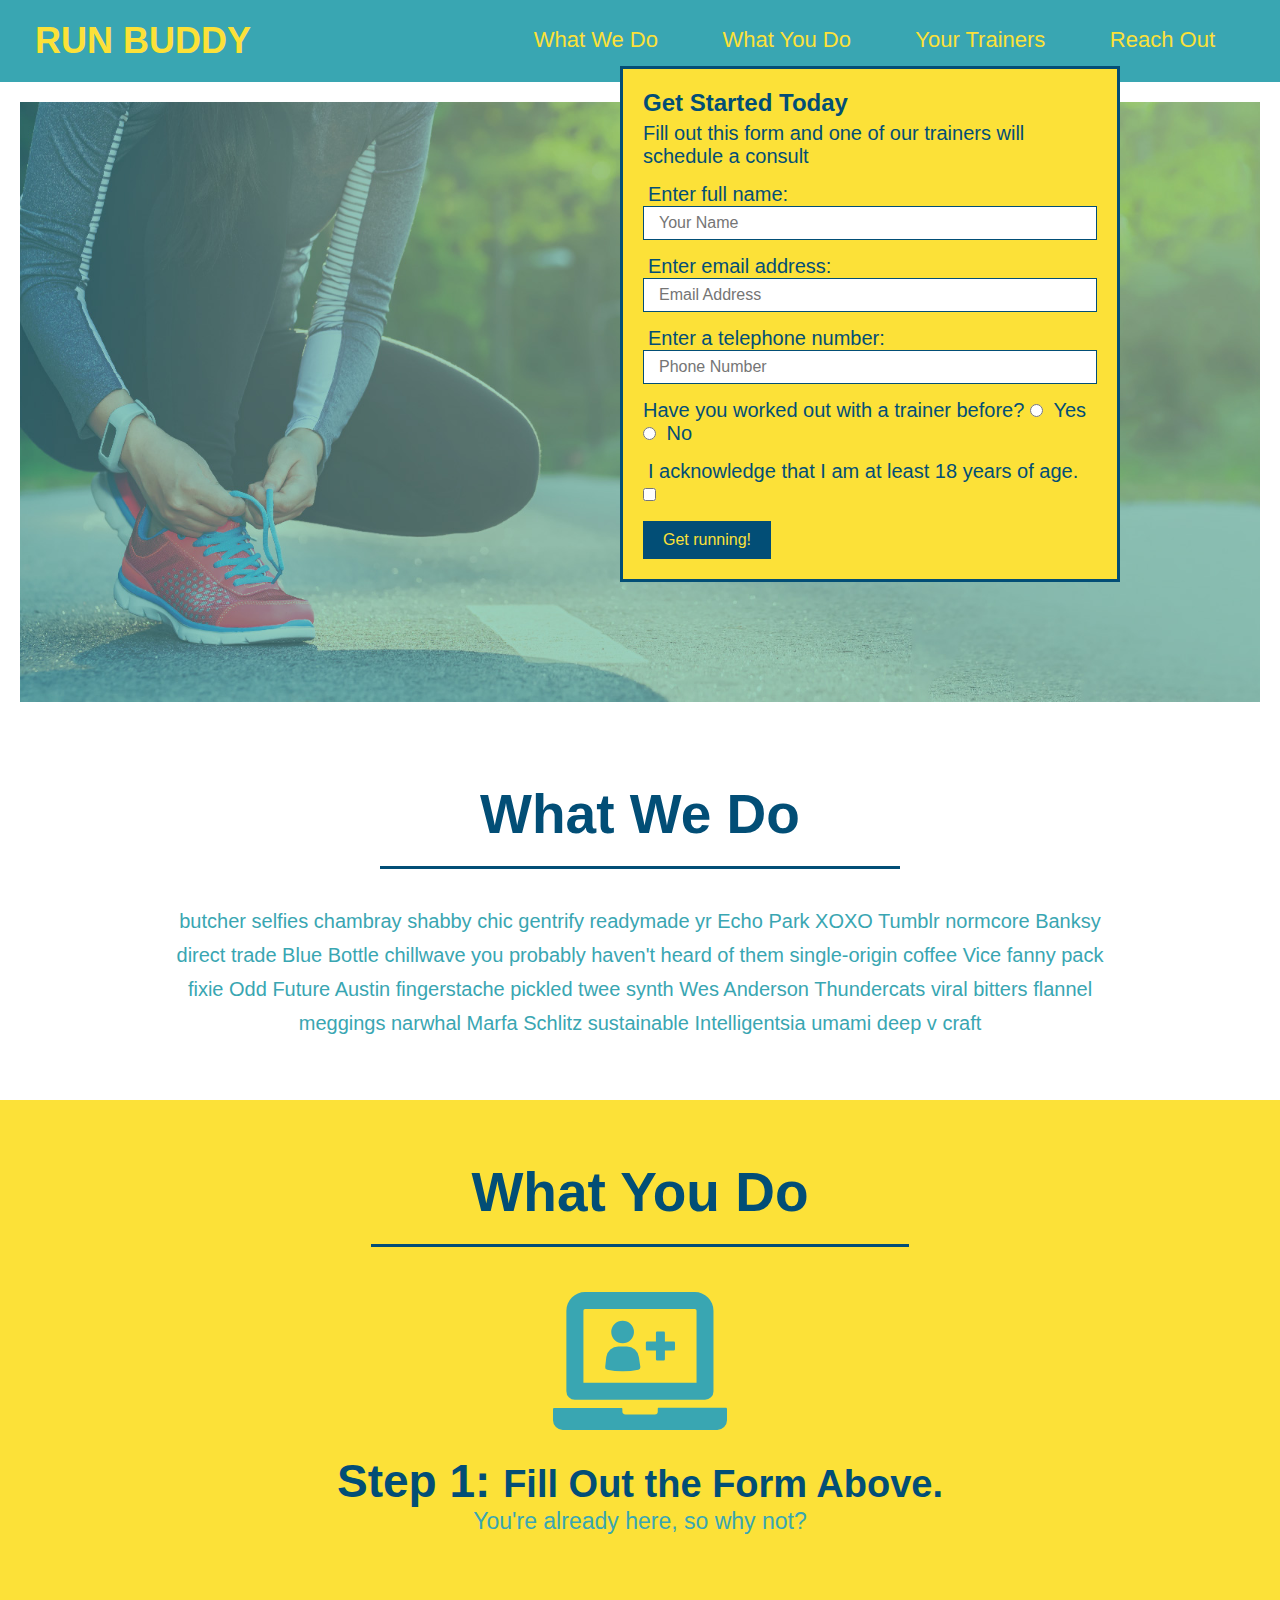
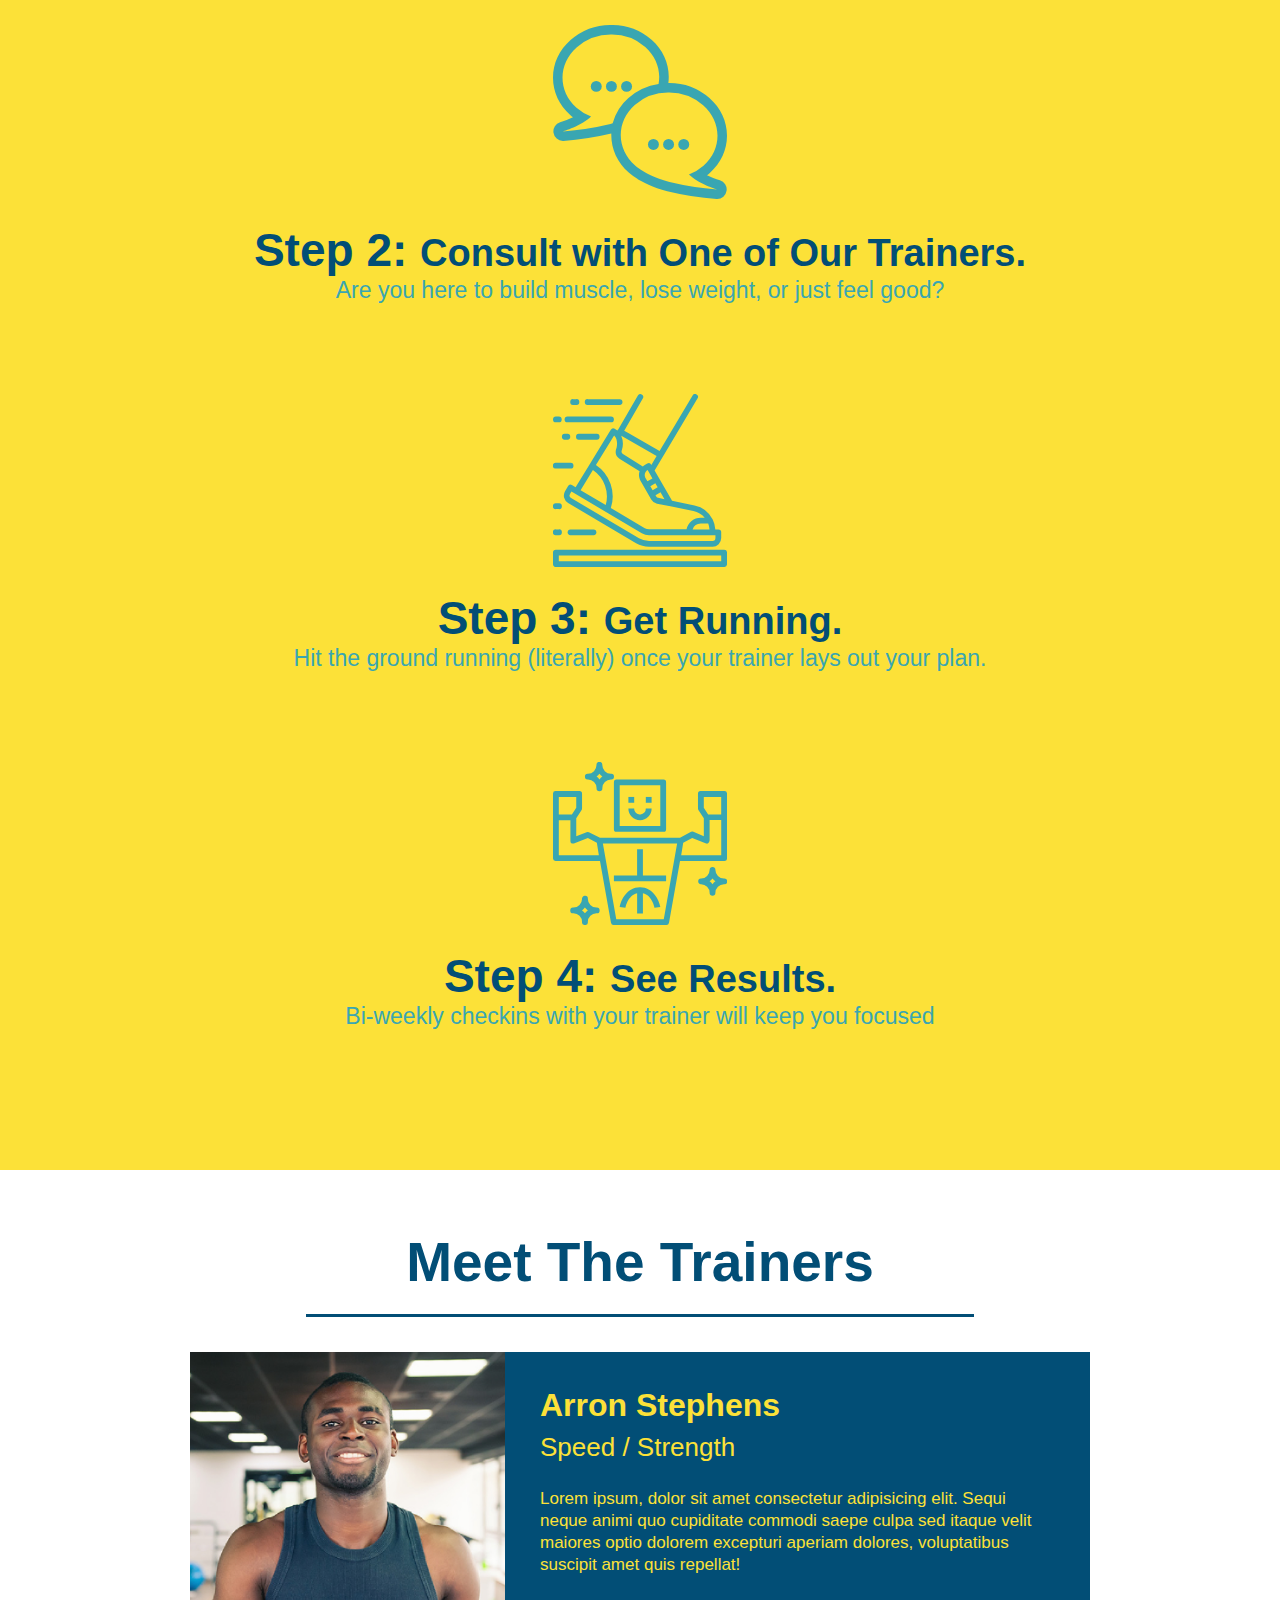
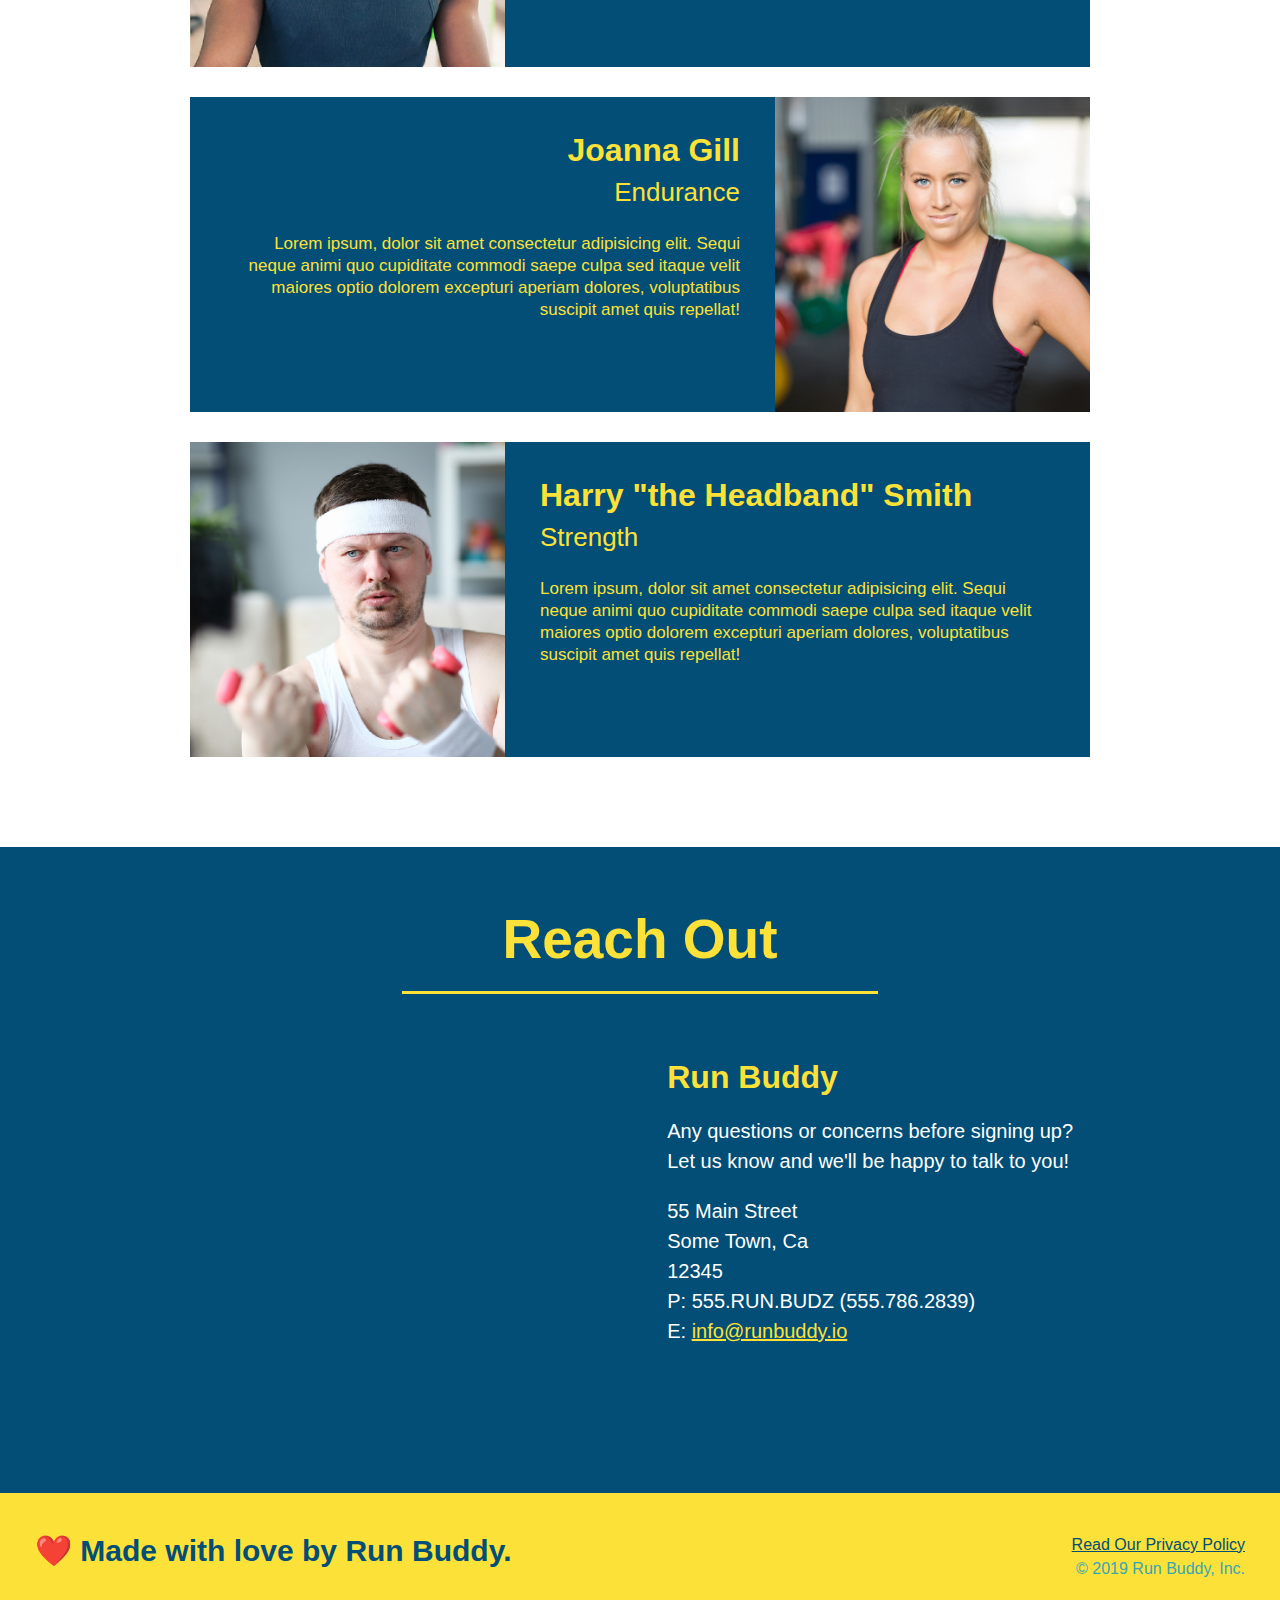
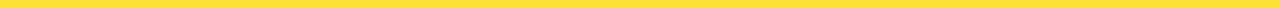
<file: index.html>
<!DOCTYPE html>
<html lang="en">

<head>
  <meta charset="UTF-8" />
  <title>Run Buddy</title>
  <link rel="stylesheet" href="./assets/css/style.css" />
</head>

<body>
  <!-- navigation -->
  <header>
    <h1>
      <a href="/">
        RUN BUDDY
      </a>
    </h1>
    <nav>
      <!-- Unordered list element -->
      <ul>
        <!-- List item element-->
        <li>
          <!-- Anchor element -->
          <a href="./index.html#what-we-do">What We Do</a>
        </li>
        <li>
          <a href=".index.html#what-you-do">What You Do</a>
        </li>
        <li>
          <a href=".index.html#your-trainers">Your Trainers</a>
        </li>
        <li>
          <a href=".index.html#reach-out">Reach Out</a>
        </li>
      </ul>
    </nav>
  </header>

  <!-- hero/jumbotron -->
  <section class="hero">
    <div class="hero-form">
      <h3>Get Started Today</h3>
      <p>Fill out this form and one of our trainers will schedule a consult</p>
      <form>
        <label for="name">Enter full name:</label>
        <input type="text" placeholder="Your Name" name="name" id="name" class="form-input" />
        <label for="email">Enter email address:</label>
        <input type="text" placeholder="Email Address" name="email" id="email" class="form-input" />
        <label for="phone">Enter a telephone number:</label>
        <input type="text" placeholder="Phone Number" name="phone" id="phone" class="form-input" />
        <p>
          Have you worked out with a trainer before?
          <input type="radio" name="trainer-confirm" id="trainer-yes" />
          <label for="trainer-yes">Yes</label>
          <input type="radio" name="trainer-confirm" id="trainer-no" />
          <label for="trainer-no">No</label>
        </p>
        <p>
          <label for="checkbox">
            I acknowledge that I am at least 18 years of age.
          </label>
          <input type="checkbox" name="checkpoint1" id="checkbox" />
        </p>
        <button type="submit">
          Get running!
        </button>
      </form>
    </div>
  </section>

  <!-- "what we do" section -->
  <section id="what-we-do" class="intro">
    <h2 class="section-title primary-border">What We Do</h2>
    <p>
      butcher selfies chambray shabby chic gentrify readymade yr Echo Park XOXO Tumblr normcore Banksy direct trade Blue
      Bottle chillwave you probably haven't heard of them single-origin coffee Vice fanny pack fixie Odd Future Austin
      fingerstache pickled twee synth Wes Anderson Thundercats viral bitters flannel meggings narwhal Marfa Schlitz
      sustainable Intelligentsia umami deep v craft
    </p>
  </section>

  <!-- "what you do" section -->
  <section id="what-you-do" class="steps">
    <h2 class="section-title secondary-border">What You Do</h2>

    <div>
      <img src="./assets/images/step-1.svg" alt="" />
      <h3>Step 1: <span>Fill Out the Form Above.</span></h3>
      <p>You're already here, so why not?</p>
    </div>

    <div>
      <img src="./assets/images/step-2.svg" alt="" />
      <h3>Step 2: <span>Consult with One of Our Trainers.</span></h3>
      <p>Are you here to build muscle, lose weight, or just feel good?</p>
    </div>

    <div>
      <img src="./assets/images/step-3.svg" alt="" />
      <h3>Step 3: <span>Get Running.</span></h3>
      <p>Hit the ground running (literally) once your trainer lays out your plan.</p>
    </div>

    <div>
      <img src="./assets/images/step-4.svg" alt="" />
      <h3>Step 4: <span>See Results.</span></h3>
      <p>Bi-weekly checkins with your trainer will keep you focused</p>
    </div>
  </section>

  <!-- "meet the trainers" section -->
  <section id="your-trainers" class="trainers">
    <h2 class="section-title primary-border">Meet The Trainers</h2>
    <article class="trainer">
      <img src="./assets/images/trainer-1.jpg" alt="Arron Stephens in his workout clothes, ready to pump iron" />
      <div class="trainer-bio text-left">
        <h3>Arron Stephens</h3>
        <h4>Speed / Strength</h4>
        <p>
          Lorem ipsum, dolor sit amet consectetur adipisicing elit. Sequi neque animi quo cupiditate commodi saepe culpa
          sed
          itaque velit maiores optio dolorem excepturi aperiam dolores, voluptatibus suscipit amet quis repellat!
        </p>
      </div>
    </article>

    <!-- second trainer bio -->
    <article class="trainer">
      <div class="trainer-bio text-right">
        <h3>Joanna Gill</h3>
        <h4>Endurance</h4>
        <p>
          Lorem ipsum, dolor sit amet consectetur adipisicing elit. Sequi neque animi quo cupiditate commodi saepe culpa
          sed
          itaque velit maiores optio dolorem excepturi aperiam dolores, voluptatibus suscipit amet quis repellat!
        </p>
      </div>
      <img src="./assets/images/trainer-2.jpg" alt="Joanna Gill cooling off after a workout" />
    </article>

    <!-- third trainer bio -->
    <article class="trainer">
      <img src="./assets/images/trainer-3.jpg"
        alt="Harry Smith wearing a headband and lifting comically small pink weights" />
      <div class="trainer-bio text-left">
        <h3>Harry "the Headband" Smith</h3>
        <h4>Strength</h4>
        <p>
          Lorem ipsum, dolor sit amet consectetur adipisicing elit. Sequi neque animi quo cupiditate commodi saepe culpa
          sed
          itaque velit maiores optio dolorem excepturi aperiam dolores, voluptatibus suscipit amet quis repellat!
        </p>
      </div>
    </article>
  </section>

  <!-- "reach out" section -->
  <section id="reach-out" class="contact">
    <h2 class="section-title secondary-border">Reach Out</h2>
	<div class="contact-info">
		<iframe src="https://www.google.com/maps/embed?pb=!1m18!1m12!1m3!1d2817.8724147849507!2d-93.1514453842429!3d45.06809916780639!2m3!1f0!2f0!3f0!3m2!1i1024!2i768!4f13.1!3m3!1m2!1s0x52b32854ddd9e7f1%3A0x4950519a5fc77142!2s4201%20Lexington%20Ave%20N%2C%20Arden%20Hills%2C%20MN%2055126!5e0!3m2!1sen!2sus!4v1647119681050!5m2!1sen!2sus" width="600" height="450" style="border:0;" allowfullscreen="" loading="lazy">
			width="400" 
			height="400" 
			style="border:0;" 
			allowfullscreen="" 
			loading="lazy">
		</iframe>
		<div>
			<h3>Run Buddy</h3>
			<p>
			  Any questions or concerns before signing up?
			  <br />
			  Let us know and we'll be happy to talk to you!
			</p>
			<address>
				55 Main Street <br/>
				Some Town, Ca <br/>
				12345<br />
				P: 555.RUN.BUDZ (555.786.2839)<br/>
				E: <a href="mailto:info@runbuddy.io">info@runbuddy.io</a>
			  </address>
		  </div>
	</div>
  </section>


  <!-- footer -->
  <footer>
    <h2>❤️ Made with love by Run Buddy.</h2>
    <div>
      <a href="privacy-policy.html" >Read Our Privacy Policy</a><br />
      &copy; 2019 Run Buddy, Inc.
    </div>
  </footer>
</body>

</html>
</file>
<file: assets/css/style.css>
* {
    margin: 0;
    padding: 0;
    box-sizing: border-box;
  }
  
  body {
    /* more on this crazy alphanumerical value in a minute! */
    color: #39a6b2;
    font-family: Helvetica, Arial, sans-serif;
  }
  
  /* apply styles to <header> */
  header {
    padding: 20px 35px;
    background-color: #39a6b2;
  }
  
  header h1 {
    font-weight: bold;
    font-size: 36px;
    color: #fce138;
    margin: 0;
    display: inline;
  }
  header a {
    text-decoration: none;
    color: #fce138;
  }
  
  header nav {
    float: right;
    margin: 7px 0;
  }
  
  header nav ul li {
    display: inline;
  }
  
  header nav ul li a {
    margin: 0 30px;
    font-weight: lighter;
    font-size: 22px;
  }
  
  footer {
    background: #fce138;
    width: 100%;
    padding: 40px 35px;
  }
  
  footer h2 {
    display: inline;
    color: #024e76;
    font-size: 30px;
    margin: 0;
  }
  
  footer div {
    float: right;
    line-height: 1.5;
    text-align: right;
  }
  
  footer a {
    color: #024e76;
  }
  
  section {
    padding: 60px;
  }
  
  /* Hero Style Start */
  .hero {
    background-image: url('../images/hero-bg.jpg');
    height: 600px;
    background-size: cover;
    background-position: center;
    position: relative;
  }
  /* Hero Style End */
  
  .hero-form {
    border: 3px solid #024e76;
    background-color: #fce138;
    padding: 20px;
    width: 500px;
    color: #024e76;
    position: absolute;
    bottom: 120px;
    right: 140px;
  }
  
  .hero-form h3 {
    font-size: 24px;
    margin: 0;
  }
  .hero-form p {
    margin: 5px 0 15px 0;
  }
  
  .form-input {
    border: 1px solid #024e76;
    display: block;
    padding: 7px 15px;
    font-size: 16px;
    color: #024e76;
    width: 100%;
    margin-bottom: 15px;
  }
  
  .hero-form label {
    margin: 0 5px;
  }
  
  .hero-form button {
    color: #fce138;
    background-color: #024e76;
    border: none;
    padding: 10px 20px;
    font-size: 16px;
  }
  
  .intro {
    text-align: center;
  }
  
  .intro p {
    line-height: 1.7;
    color: #39a6b2;
    width: 80%;
    font-size: 20px;
    margin: 0 auto;
  }
  
  .steps {
    text-align: center;
    background: #fce138;
  }
  
  .steps div {
    margin-bottom: 80px;
  }
  
  .steps img {
    width: 15%;
    margin: 10px 0;
  }
  
  .steps h3 {
    color: #024e76;
    font-size: 46px;
    margin-top: 10px;
  }
  
  .steps p {
    color: #39a6b2;
    font-size: 23px;
  }
  
  .steps span {
    font-size: 38px;
  }
  
  .section-title {
    font-size: 55px;
    color: #024e76;
    margin-bottom: 35px;
    padding: 0 100px 20px 100px;
    display: inline-block;
    border-bottom: 3px solid;
  }
  
  .primary-border {
    border-color: #fce138;
  }
  
  .secondary-border {
    border-color: #39a6b2;
  }
  
  .trainers {
    text-align: center;
  }
  
  .trainer {
    width: 900px;
    margin: 0 auto 30px auto;
    background: #024e76;
    color: #fce138;
    overflow: auto;
  }
  
  .trainer img {
    width: 35%;
    float: left;
  }
  
  .trainer-bio {
    padding: 35px;
    float: left;
    width: 65%;
  }
  
  .trainer-bio h3 {
    font-size: 32px;
    margin-bottom: 8px;
  }
  
  .trainer-bio h4 {
    font-weight: lighter;
    font-size: 26px;
    margin-bottom: 25px;
  }
  
  .trainer-bio p {
    font-size: 17px;
    line-height: 1.3;
  }
  
  .text-left {
    text-align: left;
  }
  
  .text-right {
    text-align: right;
  }

  .section-title {
    font-size: 55px;
    display: inline-block;
    padding: 0 100px 20px 100px;
    border-bottom: 3px solid;
    margin-bottom: 35px;
    color: #024e76;
  }
  /* REACH OUT STYLES START */
.contact {
    text-align: center;
    background: #024e76;
  }
  .contact h2 {
    color: #fce138;
  }
  .contact-info iframe {
    width: 400px;
    height: 400px;
  }
  .contact-info div {
    width: 410px;
    display: inline-block;
    vertical-align: top;
    text-align: left;
    margin: 30px 0 0 60px;
    color: white;
  }
  .contact-info h3 {
    color: #fce138;
    font-size: 32px;
  }
  
  .contact-info p, .contact-info address {
    margin: 20px 0;
    line-height: 1.5;
    font-size: 20px;
    font-style: normal;
  }
  
  .contact-info a {
    color: #fce138;
  }
  
  /* REACH OUT STYLES END */

  /* homepage hero */
.hero {
    margin: 20px;
    background-color: white;
    font-size: 20px;
    color: blue;
  }
  
  /* secondary page hero */
  .hero-secondary {
    margin: 20px;
    background-color: black;
    font-size: 20px;
    color: red;
  }
  .hero {
    margin: 20px;
    font-size: 20px;
    background-color: white;
    color: blue;
  }
  
  /* these two colors will override the ones above in .hero */
  .hero-secondary {
    background-color: black;
    color: red;
  }
</file>
